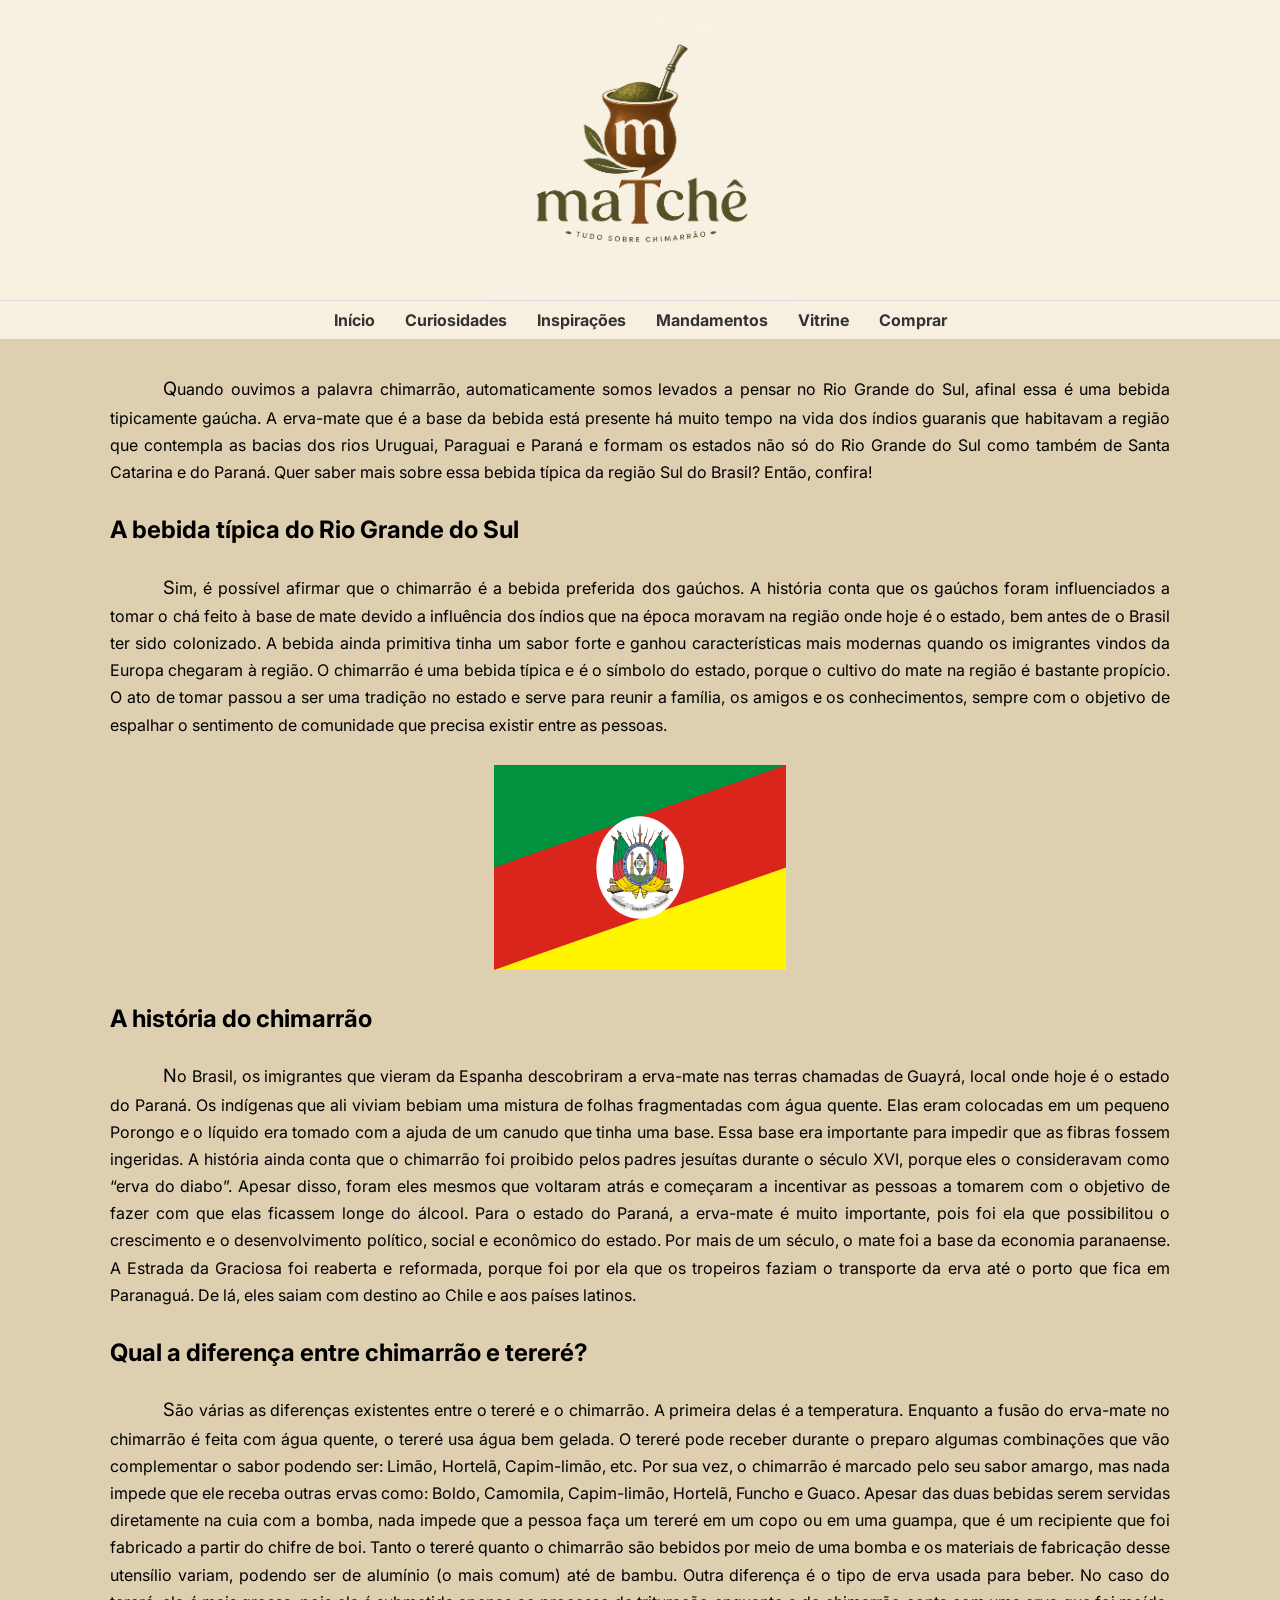
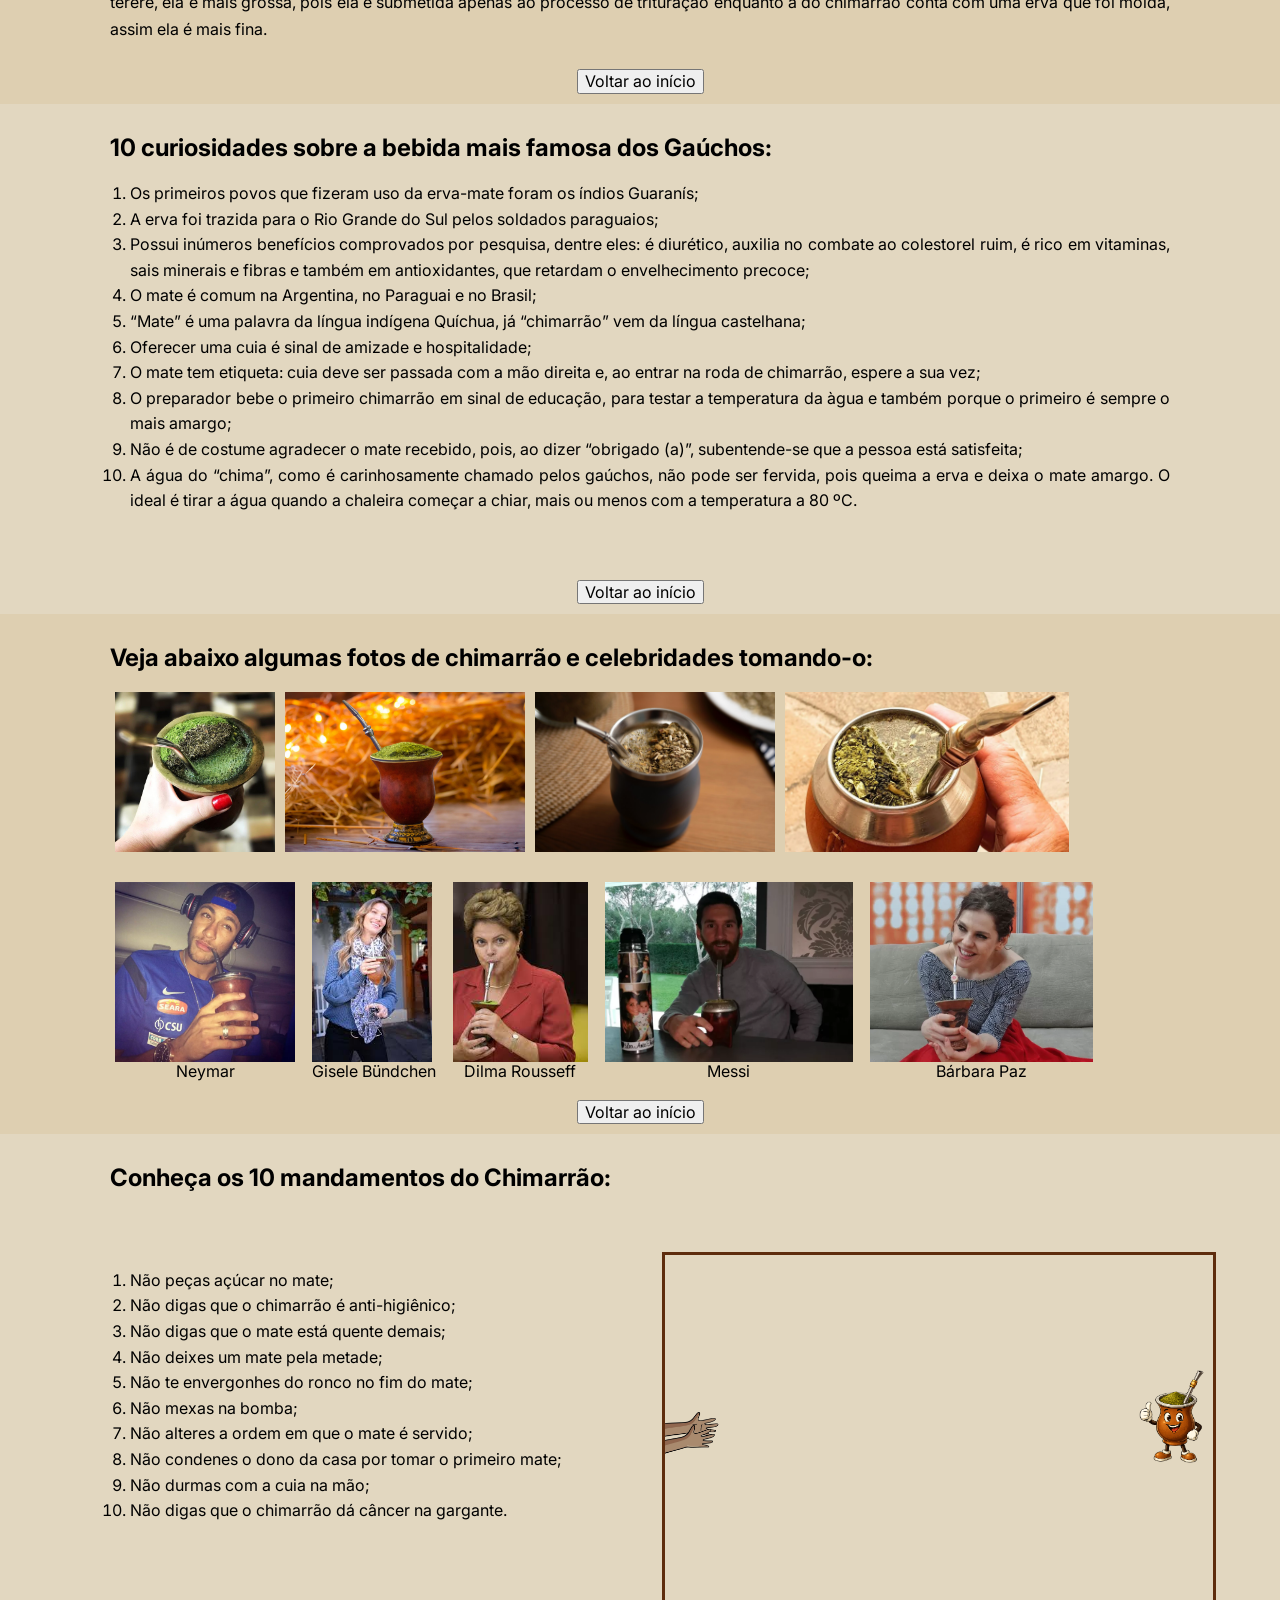
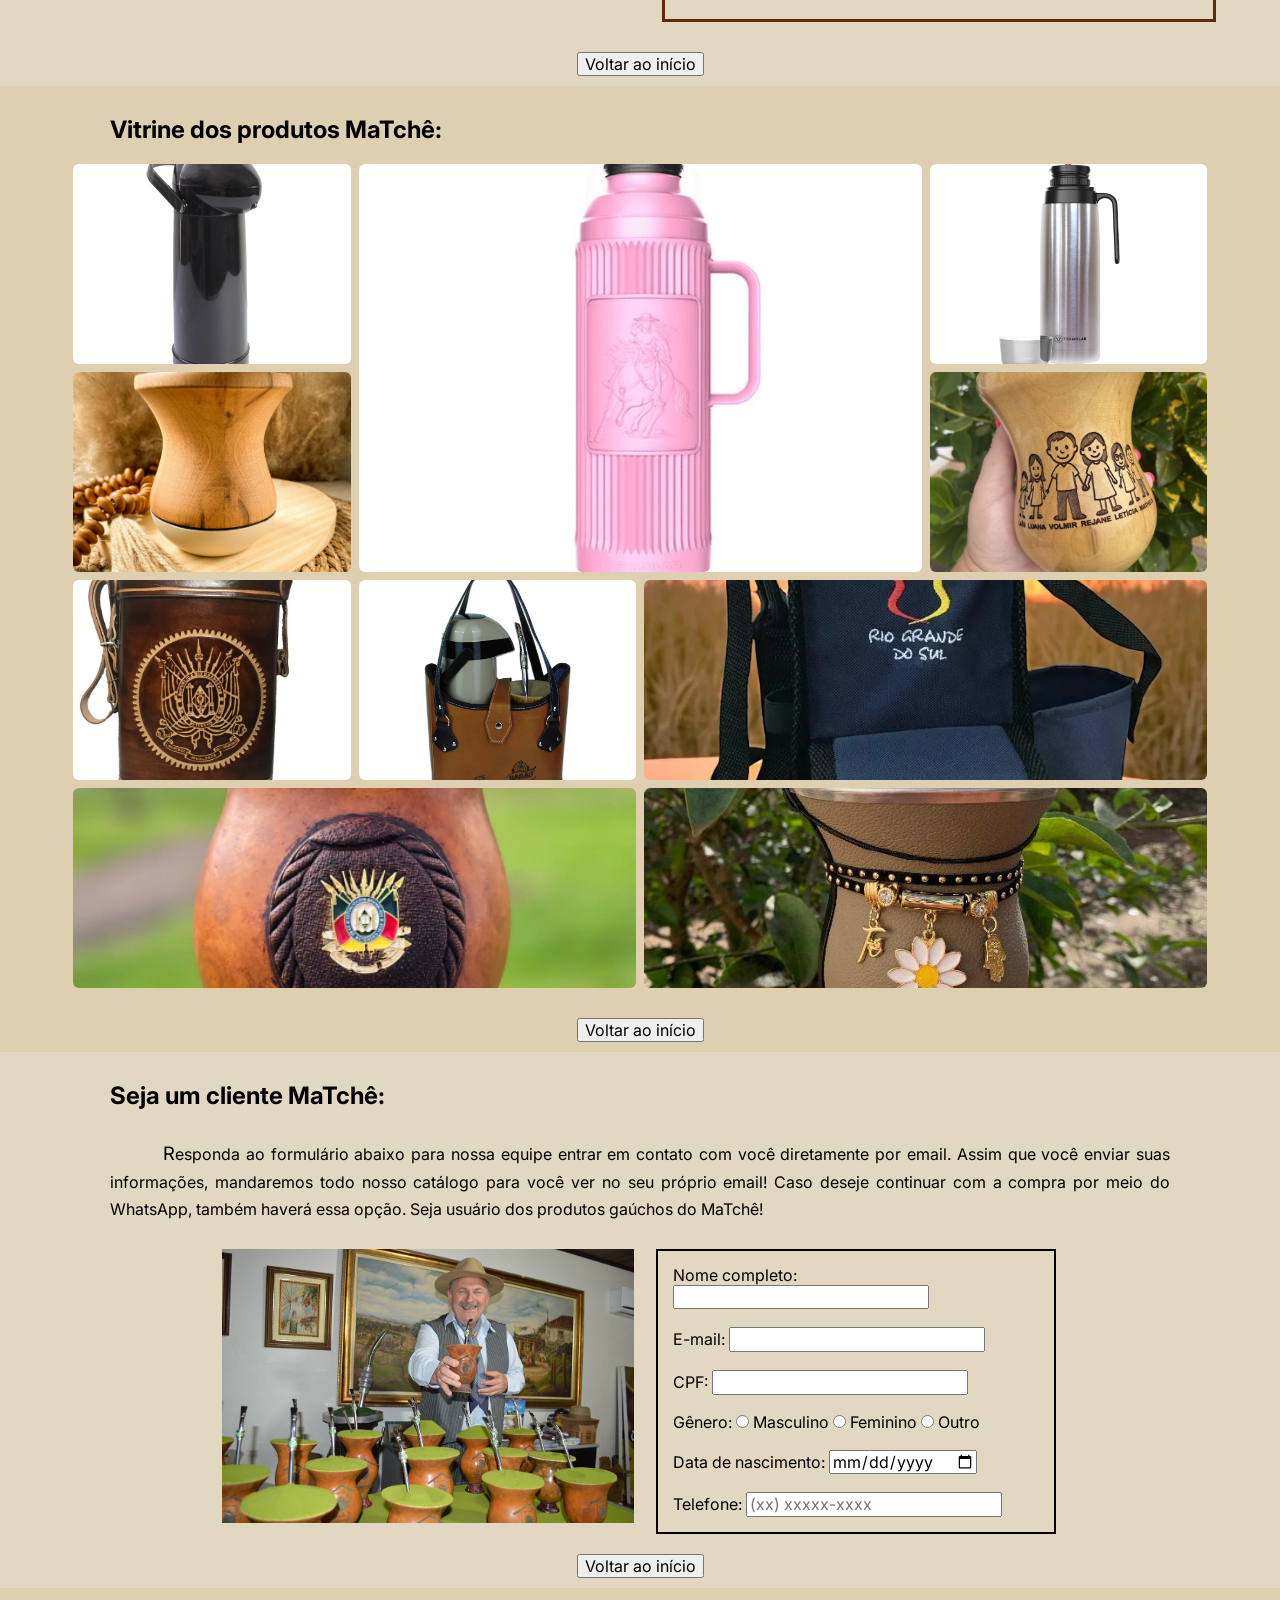
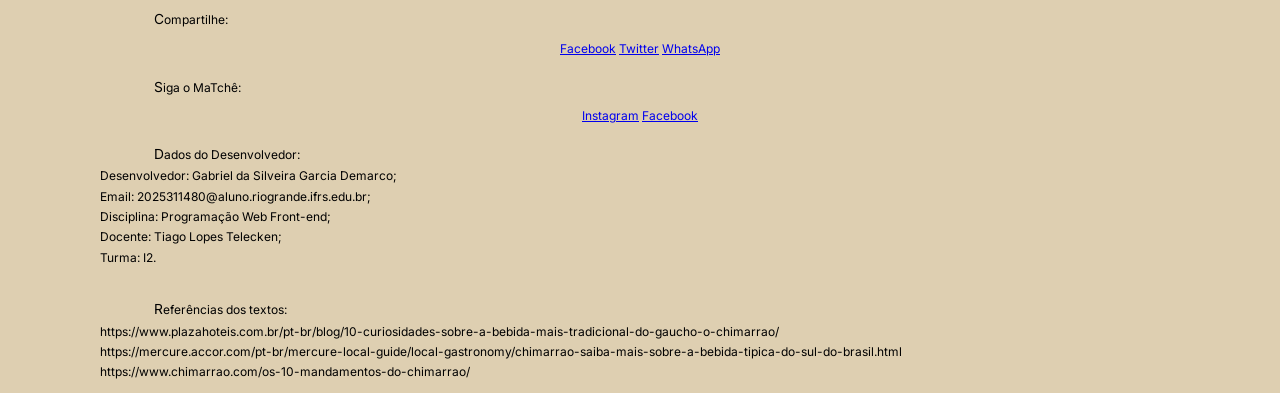
<file: index.html>
<!DOCTYPE html>
<html lang="pt-BR">
<head>
    <meta charset="UTF-8">
    <meta name="viewport" content="width=device-width, initial-scale=1.0">
    <meta property="og:title" content="Chimarrão - Cultura Gaúcha">
    <meta property="og:description" content="Conheça a história do chimarrão e as tradições gaúchas.">
    <meta property="og:image" content="https://demarco70.github.io/Trabalho-3/Img/capa.png">
    <meta property="og:url" content="https://demarco70.github.io/Trabalho-3/index.html">
    <meta property="og:type" content="website">
    <meta name="twitter:card" content="summary_large_image">
    <meta name="twitter:title" content="MaTchê - Cultura Gaúcha">
    <meta name="twitter:description" content="Conheça a história, os costumes e as tradições do Rio Grande do Sul.">
    <meta name="twitter:image" content="https://demarco70.github.io/Trabalho-3/Img/capa.png">

    <link rel="canonical" href="https://Demarco_70.github.io/Trabalho-3/"> 
    <link rel="stylesheet" type="text/css" href="CSS/main.css">
    <title>MaTchê: o seu site completo sobre chimarrão</title>
</head>
<body>
    
<header id="topo">
    <div class="topo">
        <img alt="Imagem 0" src="Img/logo.png">
    </div>
</header>

<nav class="menu">
    <a href="#inicio">Início</a>
    <a href="#curiosidades">Curiosidades</a>
    <a href="#inspirar">Inspirações</a>
    <a href="#mandamentos">Mandamentos</a>
    <a href="#loja">Vitrine</a>
    <a href="#compre">Comprar</a>
</nav>

<main>
    <section id="inicio">
        <p>Quando ouvimos a palavra chimarrão, automaticamente somos levados a pensar no Rio Grande do Sul, afinal essa é uma bebida tipicamente gaúcha. A erva-mate que é a base da bebida está presente há muito tempo na vida dos índios guaranis que habitavam a região que contempla as bacias dos rios Uruguai, Paraguai e Paraná e formam os estados não só do Rio Grande do Sul como também de Santa Catarina e do Paraná.  Quer saber mais sobre essa bebida típica da região Sul do Brasil? Então, confira!</p>
        <h2>A bebida típica do Rio Grande do Sul</h2>
        <p>Sim, é possível afirmar que o chimarrão é a bebida preferida dos gaúchos. A história conta que os gaúchos foram influenciados a tomar o chá feito à base de mate devido a influência dos índios que na época moravam na região onde hoje é o estado, bem antes de o Brasil ter sido colonizado. A bebida ainda primitiva tinha um sabor forte e ganhou características mais modernas quando os imigrantes vindos da Europa chegaram à região. O chimarrão é uma bebida típica e é o símbolo do estado, porque o cultivo do mate na região é bastante propício. O ato de tomar passou a ser uma tradição no estado e serve para reunir a família, os amigos e os conhecimentos, sempre com o objetivo de espalhar o sentimento de comunidade que precisa existir entre as pessoas.</p>
        <div class="bandeira"><img alt="Imagem 0.01" src="Img/bandeira_rs.svg"></div>
        <h2>A história do chimarrão</h2>
        <p>No Brasil, os imigrantes que vieram da Espanha descobriram a erva-mate nas terras chamadas de Guayrá, local onde hoje é o estado do Paraná. Os indígenas que ali viviam bebiam uma mistura de folhas fragmentadas com água quente. Elas eram colocadas em um pequeno Porongo e o líquido era tomado com a ajuda de um canudo que tinha uma base. Essa base era importante para impedir que as fibras fossem ingeridas. A história ainda conta que o chimarrão foi proibido pelos padres jesuítas durante o século XVI, porque eles o consideravam como “erva do diabo”. Apesar disso, foram eles mesmos que voltaram atrás e começaram a incentivar as pessoas a tomarem com o objetivo de fazer com que elas ficassem longe do álcool. Para o estado do Paraná, a erva-mate é muito importante, pois foi ela que possibilitou o crescimento e o desenvolvimento político, social e econômico do estado. Por mais de um século, o mate foi a base da economia paranaense. A Estrada da Graciosa foi reaberta e reformada, porque foi por ela que os tropeiros faziam o transporte da erva até o porto que fica em Paranaguá. De lá, eles saiam com destino ao Chile e aos países latinos.</p>
        <h2>Qual a diferença entre chimarrão e tereré?</h2>
        <p>São várias as diferenças existentes entre o tereré e o chimarrão. A primeira delas é a temperatura. Enquanto a fusão do erva-mate no chimarrão é feita com água quente, o tereré usa água bem gelada. O tereré pode receber durante o preparo algumas combinações que vão complementar o sabor podendo ser: Limão, Hortelã, Capim-limão, etc. Por sua vez, o chimarrão é marcado pelo seu sabor amargo, mas nada impede que ele receba outras ervas como: Boldo, Camomila, Capim-limão, Hortelã, Funcho e Guaco. Apesar das duas bebidas serem servidas diretamente na cuia com a bomba, nada impede que a pessoa faça um tereré em um copo ou em uma guampa, que é um recipiente que foi fabricado a partir do chifre de boi. Tanto o tereré quanto o chimarrão são bebidos por meio de uma bomba e os materiais de fabricação desse utensílio variam, podendo ser de alumínio (o mais comum) até de bambu. Outra diferença é o tipo de erva usada para beber. No caso do tereré, ela é mais grossa, pois ela é submetida apenas ao processo de trituração enquanto a do chimarrão conta com uma erva que foi moída, assim ela é mais fina.</p>
        <button onclick="location.href='#topo'">Voltar ao início</button>
    </section>            
    
    <section id="curiosidades">
        <h1>10 curiosidades sobre a bebida mais famosa dos Gaúchos:</h1>
    
        <ol>
            <li> Os primeiros povos que fizeram uso da erva-mate foram os índios Guaranís;</li>
            <li> A erva foi trazida para o Rio Grande do Sul pelos soldados paraguaios;</li>
            <li> Possui inúmeros benefícios comprovados por pesquisa, dentre eles: é diurético, auxilia no combate ao colestorel ruim, é rico em vitaminas, sais minerais e fibras e também em antioxidantes, que retardam o envelhecimento precoce;</li>
            <li> O mate é comum na Argentina, no Paraguai e no Brasil;</li>
            <li> “Mate” é uma palavra da língua indígena Quíchua, já “chimarrão” vem da língua castelhana;</li>
            <li> Oferecer uma cuia é sinal de amizade e hospitalidade;</li>
            <li> O mate tem etiqueta: cuia deve ser passada com a mão direita e, ao entrar na roda de chimarrão, espere a sua vez;</li>
            <li> O preparador bebe o primeiro chimarrão em sinal de educação, para testar a temperatura da àgua e também porque o primeiro é sempre o mais amargo;</li>
            <li> Não é de costume agradecer o mate recebido, pois, ao dizer “obrigado (a)”, subentende-se que a pessoa está satisfeita;</li>
            <li> A água do “chima”, como é carinhosamente chamado pelos gaúchos, não pode ser fervida, pois queima a erva e deixa o mate amargo. O ideal é tirar a água quando a chaleira começar a chiar, mais ou menos com a temperatura a 80 ºC.</li>
        </ol>
        <button onclick="location.href='#topo'">Voltar ao início</button>
    </section>

    <section id="inspirar">
        <h2>Veja abaixo algumas fotos de chimarrão e celebridades tomando-o:</h2>
            
        <div class="imagens">
            <img alt="Imagem 0.1" src="Img/chimas1.jpg">
            <img alt="Imagem 0.2" src="Img/chimas2.jpg">
            <img alt="Imagem 0.3" src="Img/chimas3.jpg">
            <img alt="Imagem 0.4" src="Img/chimas4.webp">
        </div>

        <div class="famosos">
            <figure>
                <img alt="Imagem 1" src="Img/neymar.jpg">
                <figcaption>Neymar</figcaption>
            </figure>
            
            <figure>
                <img alt="Imagem 2" src="Img/gisele.jpeg">
                <figcaption>Gisele Bündchen</figcaption>
            </figure>
                
            <figure>
                <img alt="Imagem 3" src="Img/dilma.jpeg">
                <figcaption>Dilma Rousseff</figcaption>
            </figure>
                
            <figure>
                <img alt="Imagem 4" src="Img/messi.webp">
                <figcaption>Messi</figcaption>
            </figure>
                
            <figure>
                <img alt="Imagem 5" src="Img/barbara.jpg">
                <figcaption>Bárbara Paz</figcaption>
            </figure>
        </div>

        <button onclick="location.href='#topo'">Voltar ao início</button>
    </section>

    <section id="mandamentos">
        <h1>Conheça os 10 mandamentos do Chimarrão:</h1>
         
        <div class="secao_4">
        <ol>
            <li>Não peças açúcar no mate;</li>
            <li>Não digas que o chimarrão é anti-higiênico;</li>
            <li>Não digas que o mate está quente demais;</li>
            <li>Não deixes um mate pela metade;</li>
            <li>Não te envergonhes do ronco no fim do mate;</li>
            <li>Não mexas na bomba;</li>
            <li>Não alteres a ordem em que o mate é servido;</li>
            <li>Não condenes o dono da casa por tomar o primeiro mate;</li>
            <li>Não durmas com a cuia na mão;</li>
            <li>Não digas que o chimarrão dá câncer na gargante.</li>
        </ol>

        <div class="banner">
            <div class="maos"></div>
            <div class="mate"></div>
        </div>
        </div>

        <button onclick="location.href='#topo'">Voltar ao início</button>
    </section>

    <section id="loja">
        <h2>Vitrine dos produtos MaTchê:</h2>
        
        <div class="mosaico">
            <div class="produto_1"><img alt="Imagem 10" src="Img/vitrine_5.jpg"></div>
            <div class="produto_2"><img alt="Imagem 11" src="Img/vitrine_6.jpg"></div>
            <div class="produto_3"><img alt="Imagem 12" src="Img/vitrine_7.jpg"></div>
            
            <div class="produto_4"><img alt="Imagem 6" src="Img/vitrine_1.jpg"></div>
            <div class="produto_5"><img alt="Imagem 7" src="Img/vitrine_2.jpg"></div>
            
            <div class="produto_6"><img alt="Imagem 13" src="Img/vitrine_8.jpg"></div>
            <div class="produto_7"><img alt="Imagem 14" src="Img/vitrine_9.jpg"></div>
            <div class="produto_8"><img alt="Imagem 15" src="Img/vitrine_10.jpg"></div>
            
            <div class="produto_9"><img alt="Imagem 8" src="Img/vitrine_3.jpg"></div>
            <div class="produto_9"><img alt="Imagem 9" src="Img/vitrine_4.jpg"></div>
        </div>

        <button onclick="location.href='#topo'">Voltar ao início</button>
    </section>

    <section id="compre">
        <h1>Seja um cliente MaTchê:</h1>
        <p>Responda ao formulário abaixo para nossa equipe entrar em contato com você diretamente por email. Assim que você enviar suas informações, mandaremos todo nosso catálogo para você ver no seu próprio email! Caso deseje continuar com a compra por meio do WhatsApp, também haverá essa opção. Seja usuário dos produtos gaúchos do MaTchê!</p>
        <div class="ft_forms"> 
            
        <img alt="Imagem 16" src="Img/foto_forms.jpg"> 
        
        <form action="#" method="post">
            <fieldset id="forms">
                <label for="nome">Nome completo:</label> 
                <input type="text" id="nome" name="nome">
                <br><br>
                <label for="el">E-mail:</label> 
                <input type="email" id="el" name="email">
                <br><br>
                <label for="cp">CPF: </label> 
                <input type="text" id="cp" name="cpf">
                <br><br>
                <label>Gênero: </label> 
                <input type="radio" id="masc" name="genero" value="masculino">
                <label for="masc">Masculino</label>
                <input type="radio" id="fem" name="genero" value="feminino">
                <label for="fem">Feminino</label>
                <input type="radio" id="outro" name="genero" value="outro">
                <label for="outro">Outro</label>
                <br><br>
                <label for="d1">Data de nascimento:</label> 
                <input type="date" id="d1" name="data" required>
                <br><br>
                <label for="t1">Telefone:</label> 
                <input type="tel" id="t1" name="telefone" placeholder="(xx) xxxxx-xxxx" required>
            </fieldset>
        </form>
        </div>
        <button onclick="location.href='#topo'">Voltar ao início</button>
    </section>
</main>

<footer>
    <div class="social-share">
        <p>Compartilhe:</p>
        <a href="https://www.facebook.com/sharer/sharer.php?u=https://demarco70.github.io/Trabalho-3/index.html" target="_blank" rel="noopener">Facebook</a>
        <a href="https://twitter.com/intent/tweet?url=https://demarco70.github.io/Trabalho-3/index.html&text=MaTchê%20-%20Cultura%20Gaúcha" target="_blank" rel="noopener">Twitter</a>
        <a href="https://api.whatsapp.com/send?text=MaTchê%20-%20Cultura%20Gaúcha%20https://demarco70.github.io/Trabalho-3/index.html" target="_blank" rel="noopener">WhatsApp</a>
    </div>
    <div class="social-profiles">
        <p>Siga o MaTchê:</p>
        <a href="https://www.instagram.com/" target="_blank" rel="noopener">Instagram</a>
        <a href="https://www.facebook.com/" target="_blank" rel="noopener">Facebook</a>
    </div>
    
    <p> Dados do Desenvolvedor: <br>
        Desenvolvedor: Gabriel da Silveira Garcia Demarco; <br>
        Email: 2025311480@aluno.riogrande.ifrs.edu.br; <br>
        Disciplina: Programação Web Front-end; <br>
        Docente: Tiago Lopes Telecken; <br>
        Turma: I2.
    </p>
    <p> Referências dos textos: <br>
        https://www.plazahoteis.com.br/pt-br/blog/10-curiosidades-sobre-a-bebida-mais-tradicional-do-gaucho-o-chimarrao/ <br>
        https://mercure.accor.com/pt-br/mercure-local-guide/local-gastronomy/chimarrao-saiba-mais-sobre-a-bebida-tipica-do-sul-do-brasil.html <br>
        https://www.chimarrao.com/os-10-mandamentos-do-chimarrao/
    </p>
</footer>
</body>
</html>
</file>
<file: CSS/main.css>
/* CSS principal - importa/junta os arquivos CSS */

/* Importação de fontes e arquivos CSS usados na página.
A ordem em que são chamados é importante */

@import url('https://fonts.googleapis.com/css2?family=Inter&display=swap');
@import url('modern-normalize.css');
@import url('variables.css');
@import url('base.css');
@import url('layout.css');
@import url('componentes.css');
</file>
